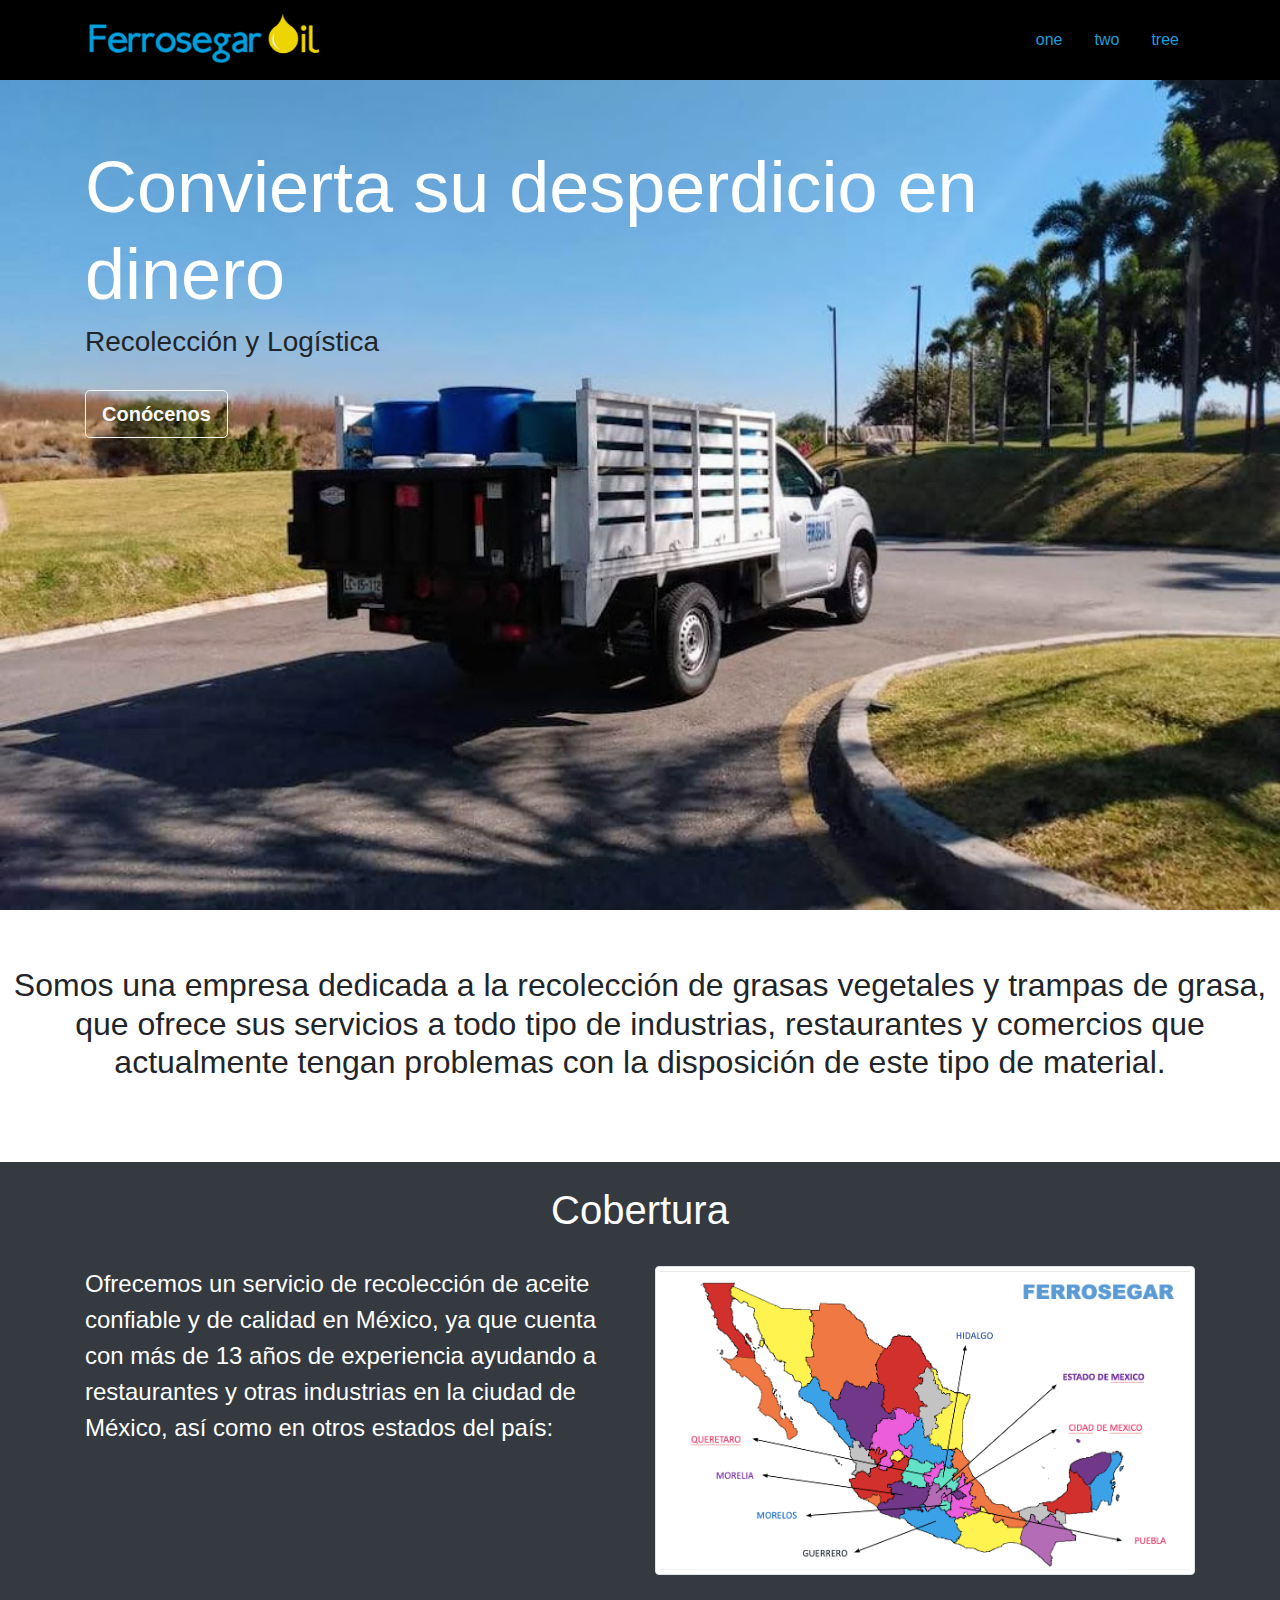
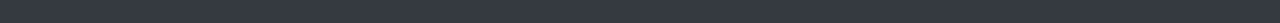
<file: index.html>
<!DOCTYPE html>
<html lang="en">
  <head>
    <meta charset="utf-8">
    <meta name="viewport" content="width=device-width, initial-scale=1, shrink-to-fit=no">
    <title>FERROSEGAR</title>
    <link rel="stylesheet" href="https://stackpath.bootstrapcdn.com/bootstrap/4.4.1/css/bootstrap.min.css" integrity="sha384-Vkoo8x4CGsO3+Hhxv8T/Q5PaXtkKtu6ug5TOeNV6gBiFeWPGFN9MuhOf23Q9Ifjh" crossorigin="anonymous">
    <link rel="stylesheet" href="css/main.css">
  </head>
  <body>

    <nav class="navbar navbar-dark nav-pills" style="background-color: black;">
      <div class="container">
        <a class="navbar-brand" href="index.html">
            <img src="img/logo.png" width="240" alt="Ferrosegar Oil">
        </a>
        <ul class="nav justify-content-end">
          <li class="nav-item">
            <a class="nav-link" href="one.html">one</a>
          </li>
          <li class="nav-item">
            <a class="nav-link" href="two.html">two</a>
          </li>
          <li class="nav-item">
            <a class="nav-link" href="tree.html">tree</a>
          </li>
        </ul>
      </div>
    </nav>

    <div class="jumbotron jumbotron-fluid" style="background-image: url('img/goodtwo.jpg');">
      <div class="container">
        <h1 class="display-3 text-white"><b>Convierta su desperdicio en dinero</b></h1>
        <h3 class="text-">Recolección y Logística</h3>
        <!-- <p class="lead">Recolección y Logística</p> -->
        <br>
        <a class="btn btn-lg btn-outline-light" href="#nosotros" role="button"><b>Conócenos</b></a>
        <br><br><br><br><br><br><br><br><br><br><br><br><br><br><br><br><br><br>
      </div>
    </div

    <div class="container" id="nosotros">
      <br>
      <h2 class="text-center">Somos una empresa dedicada a la recolección de grasas vegetales y trampas de grasa, que ofrece sus servicios a todo tipo de industrias, restaurantes y comercios que actualmente tengan problemas con la disposición de este tipo de material.</h2>
      <br><br><br>
    </div>

    <div class="container-fluid bg-dark">
      <div class="container">
      <br>
      <h1 class="text-center text-white">Cobertura</h1><br>
      <div class="row">
        <div class="col">
          <p class="text-white" style="font-size: x-large;">
            Ofrecemos un servicio de recolección de aceite confiable y de calidad en México, ya que cuenta con más de 13 años de experiencia ayudando a restaurantes y otras industrias en la ciudad de México, así como en otros estados del país:
          </p>
        </div>
        <div class="col">
          <img src="img/mapa.png" alt="mapa" class="img-thumbnail">
        </div>
      </div>
      <br><br>
    </div>
    </div>

    <script src="https://code.jquery.com/jquery-3.4.1.slim.min.js" integrity="sha384-J6qa4849blE2+poT4WnyKhv5vZF5SrPo0iEjwBvKU7imGFAV0wwj1yYfoRSJoZ+n" crossorigin="anonymous"></script>
    <script src="https://cdn.jsdelivr.net/npm/popper.js@1.16.0/dist/umd/popper.min.js" integrity="sha384-Q6E9RHvbIyZFJoft+2mJbHaEWldlvI9IOYy5n3zV9zzTtmI3UksdQRVvoxMfooAo" crossorigin="anonymous"></script>
    <script src="https://stackpath.bootstrapcdn.com/bootstrap/4.4.1/js/bootstrap.min.js" integrity="sha384-wfSDF2E50Y2D1uUdj0O3uMBJnjuUD4Ih7YwaYd1iqfktj0Uod8GCExl3Og8ifwB6" crossorigin="anonymous"></script>

    <script>
      window.intergramId = "1096894886";
      window.intergramCustomizations = {
						titleClosed: '¿Tienes alguna duda? Escribenos AQUÍ',
						titleOpen: 'Estamos para lo que necesites',
						introMessage: '¿En qué podemos ayudarte?',
						autoResponse: 'Espera un momento...',
						autoNoResponse: 'Por el momento no podemos contestarte',
						placeholderText: 'Envia tu mensaje',
						mainColor: "#199eda", // Can be any css supported color 'red', 'rgb(255,87,34)', etc
						alwaysUseFloatingButton: false // Use the mobile floating button also on large screens
				};
    </script>
    <script id="intergram" type="text/javascript" src="https://www.intergram.xyz/js/widget.js"></script>

  </body>
</html>
</file>
<file: css/main.css>
a {
  color: #199eda;
}

a:hover {
  color: rgb(233, 206, 56);
}

.nav-pills .nav-link.active {
  color: rgb(233, 206, 56);
  background-color: #199eda;
}

.jumbotron {
  background-image: url('img/goodtwo.jpg');
  background-repeat: no-repeat;
  background-attachment: fixed;
  background-size: cover;

}
</file>
